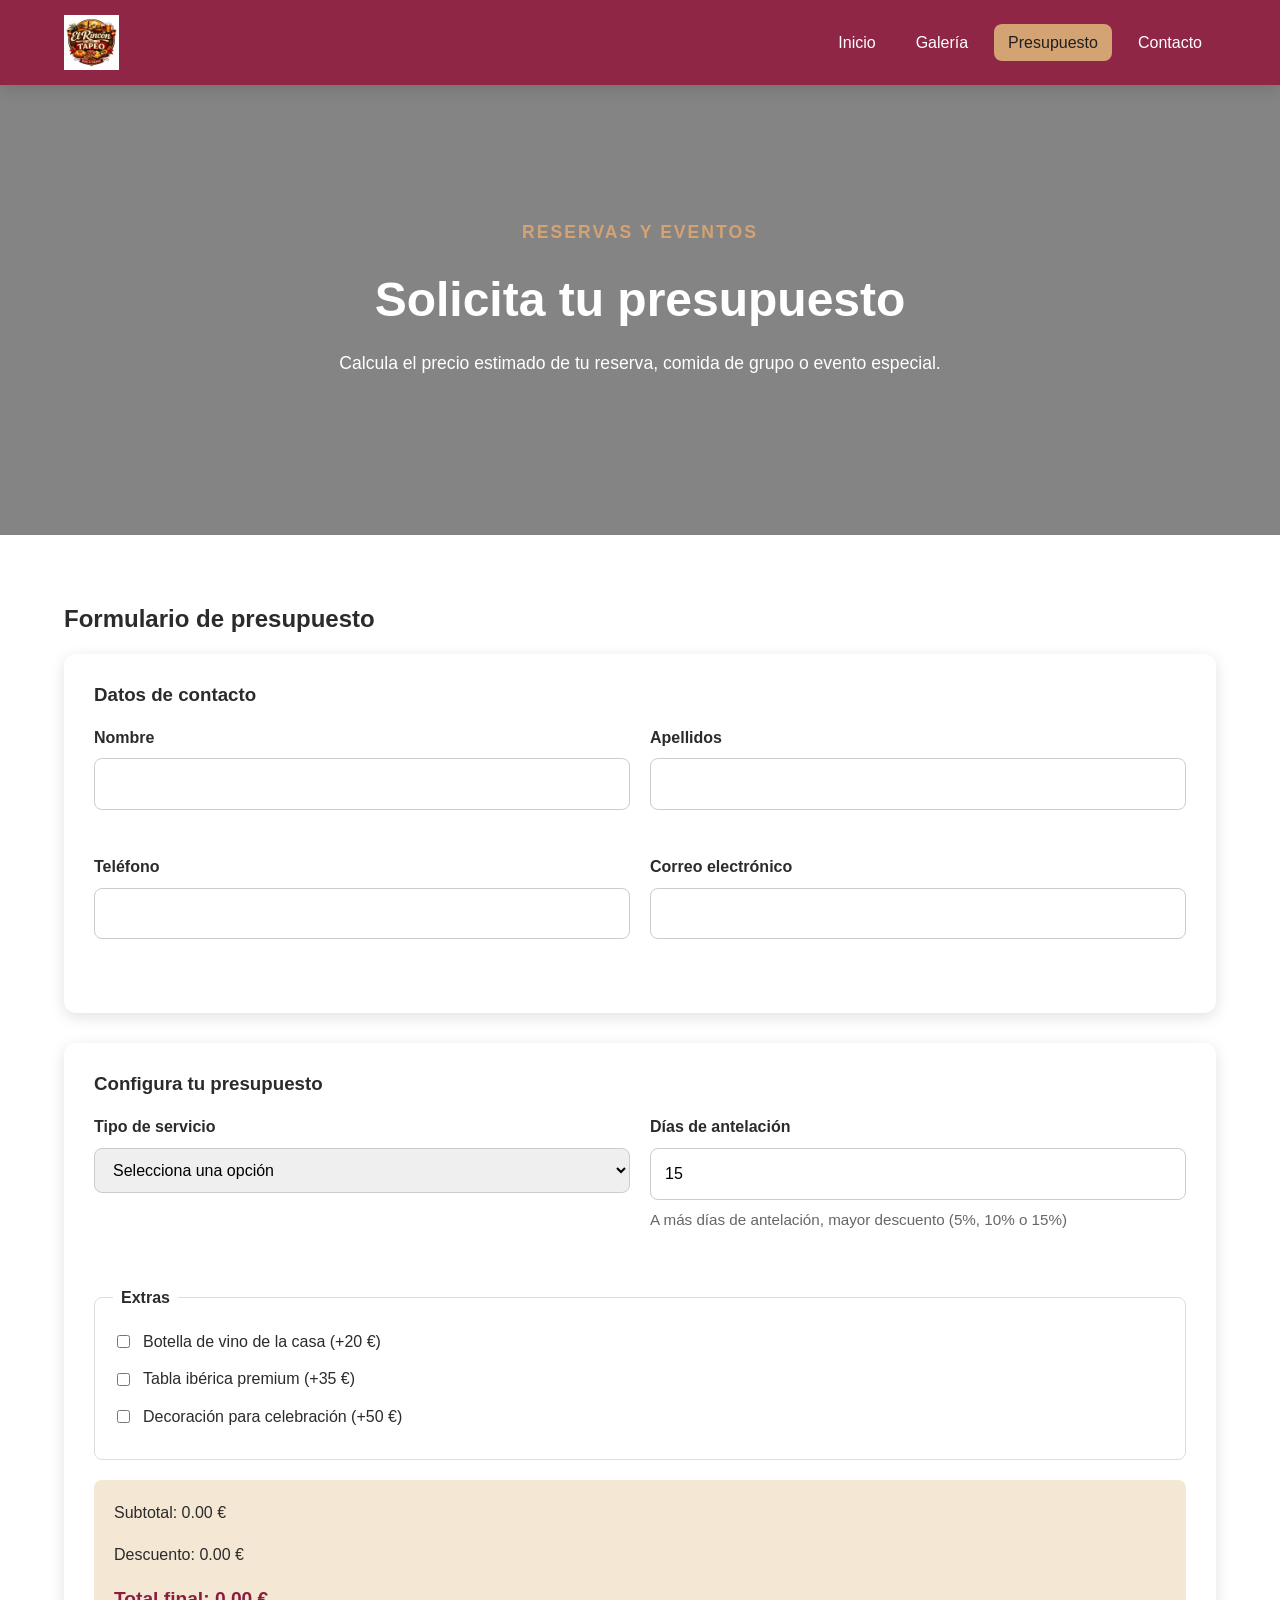
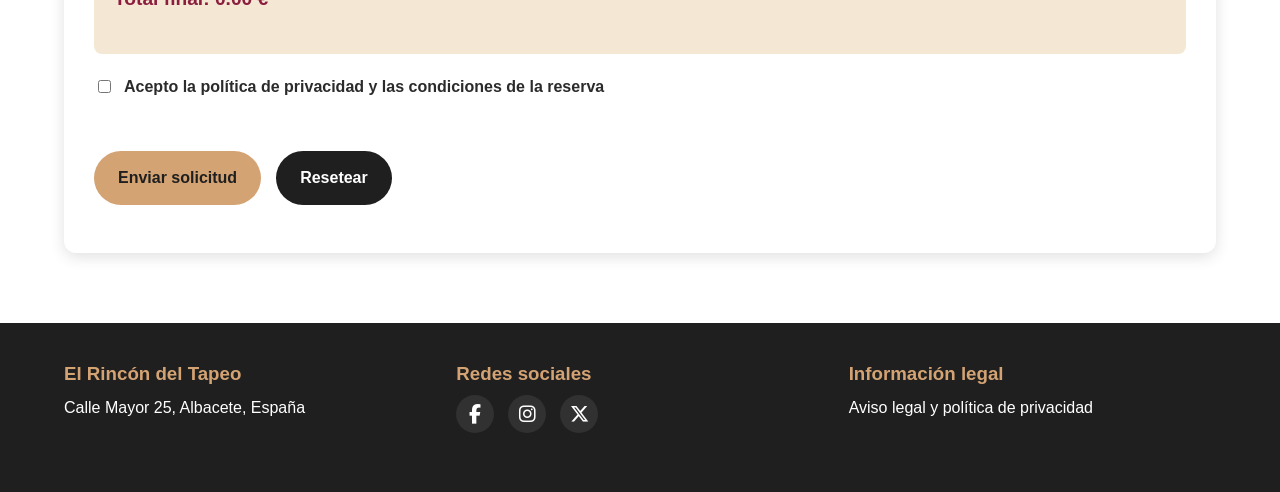
<file: views/presupuesto.html>
<!DOCTYPE html>
<!-- Declares that the document uses HTML5 -->

<html lang="es">
<!-- Root HTML element, with Spanish set as the document language -->

<head>
  <!-- Basic page metadata -->
  <meta charset="UTF-8">
  <!-- Sets UTF-8 encoding so accents and special characters display correctly -->

  <meta name="viewport" content="width=device-width, initial-scale=1.0">
  <!-- Makes the layout responsive on mobile and tablet devices -->

  <title>El Rincón del Tapeo | Presupuesto</title>
  <!-- Title displayed in the browser tab -->

  <meta name="description" content="Solicita un presupuesto para reservas, menús y eventos en El Rincón del Tapeo.">
  <!-- Short SEO description for the budget page -->

  <!-- Main stylesheet -->
  <link rel="stylesheet" href="../css/style.css">

  <!-- Font Awesome icon library -->
  <link rel="stylesheet" href="https://cdnjs.cloudflare.com/ajax/libs/font-awesome/6.5.2/css/all.min.css">

  <!-- Project JavaScript files -->
  <script defer src="../js/main.js"></script>
  <!-- Handles active navigation highlighting -->

  <script defer src="../js/presupuesto.js"></script>
  <!-- Handles form validation and live budget calculation -->
</head>

<body>
  <!-- Visible page content begins here -->

  <header class="header">
    <!-- Main website header -->

    <div class="contenedor barra-superior">
      <!-- Wrapper for logo and navigation -->

      <div class="logo">
        <!-- Site logo linking to the home page -->
        <a href="../index.html" aria-label="Ir al inicio">
          <img src="../images/logo.png" alt="El Rincón del Tapeo">
        </a>
      </div>

      <nav class="navegacion" aria-label="Principal">
        <!-- Main navigation menu -->
        <ul>
          <li><a href="../index.html">Inicio</a></li>
          <li><a href="galeria.html">Galería</a></li>
          <li><a href="presupuesto.html" class="activa">Presupuesto</a></li>
          <li><a href="contacto.html">Contacto</a></li>
        </ul>
      </nav>
    </div>
  </header>

  <main>
    <!-- Main page content -->

    <section class="hero hero-secundario">
      <!-- Secondary hero section for this page -->
      <div class="contenedor hero-contenido">
        <p class="subtitulo">Reservas y eventos</p>
        <!-- Introductory subtitle -->

        <h1>Solicita tu presupuesto</h1>
        <!-- Main heading of the page -->

        <p>Calcula el precio estimado de tu reserva, comida de grupo o evento especial.</p>
        <!-- Brief explanation of the purpose of the form -->
      </div>
    </section>

    <section class="seccion">
      <!-- Main section containing the budget form -->
      <div class="contenedor">
        <h2>Formulario de presupuesto</h2>

        <form id="formulario-presupuesto" class="formulario-presupuesto" novalidate>
          <!-- Main form; native browser validation is disabled to allow custom JavaScript validation -->

          <div class="bloque-formulario">
            <!-- First part of the form: contact information -->
            <h3>Datos de contacto</h3>

            <div class="fila-formulario">
              <!-- Row for name and surname fields -->

              <div class="campo-formulario">
                <label for="nombre">Nombre</label>
                <input type="text" id="nombre" name="nombre" maxlength="15" required>
                <p class="mensaje-error" id="error-nombre"></p>
                <!-- Error message container for the name field -->
              </div>

              <div class="campo-formulario">
                <label for="apellidos">Apellidos</label>
                <input type="text" id="apellidos" name="apellidos" maxlength="40" required>
                <p class="mensaje-error" id="error-apellidos"></p>
                <!-- Error message container for the surname field -->
              </div>
            </div>

            <div class="fila-formulario">
              <!-- Row for phone and email fields -->

              <div class="campo-formulario">
                <label for="telefono">Teléfono</label>
                <input type="tel" id="telefono" name="telefono" maxlength="9" required>
                <p class="mensaje-error" id="error-telefono"></p>
                <!-- Error message container for the phone field -->
              </div>

              <div class="campo-formulario">
                <label for="email">Correo electrónico</label>
                <input type="email" id="email" name="email" required>
                <p class="mensaje-error" id="error-email"></p>
                <!-- Error message container for the email field -->
              </div>
            </div>
          </div>

          <div class="bloque-formulario">
            <!-- Second part of the form: budget configuration -->
            <h3>Configura tu presupuesto</h3>

            <div class="fila-formulario">
              <!-- Row for product/service selection and deadline -->

              <div class="campo-formulario">
                <label for="producto">Tipo de servicio</label>
                <select id="producto" name="producto" required>
                  <option value="">Selecciona una opción</option>
                  <option value="30">Reserva para 2 personas - 30 €</option>
                  <option value="120">Menú grupo (4-6 personas) - 120 €</option>
                  <option value="300">Evento privado (hasta 20 personas) - 300 €</option>
                </select>
                <!-- Dropdown list with service options and associated prices -->
              </div>

              <div class="campo-formulario">
                <label for="plazo">Días de antelación</label>
                <input type="number" id="plazo" name="plazo" min="1" max="90" value="15" required>
                <p class="texto-ayuda">A más días de antelación, mayor descuento (5%, 10% o 15%)</p>
                <!-- Numeric input used to calculate the discount -->
              </div>
            </div>

            <fieldset class="grupo-extras">
              <!-- Group of extra optional services -->
              <legend>Extras</legend>

              <label class="linea-checkbox">
                <input type="checkbox" class="extra" value="20">
                Botella de vino de la casa (+20 €)
              </label>

              <label class="linea-checkbox">
                <input type="checkbox" class="extra" value="35">
                Tabla ibérica premium (+35 €)
              </label>

              <label class="linea-checkbox">
                <input type="checkbox" class="extra" value="50">
                Decoración para celebración (+50 €)
              </label>
            </fieldset>

            <div class="resumen-presupuesto">
              <!-- Live budget summary updated by JavaScript -->
              <p>Subtotal: <span id="subtotal">0.00 €</span></p>
              <p>Descuento: <span id="descuento">0.00 €</span></p>
              <p class="total-presupuesto">Total final: <span id="total">0.00 €</span></p>
            </div>

            <div class="campo-formulario">
              <!-- Privacy acceptance checkbox -->
              <label class="linea-checkbox">
                <input type="checkbox" id="condiciones" required>
                Acepto la política de privacidad y las condiciones de la reserva
              </label>
              <p class="mensaje-error" id="error-condiciones"></p>
              <!-- Error message container for conditions acceptance -->
            </div>

            <div class="acciones-formulario">
              <!-- Form action buttons -->
              <button type="submit" class="boton">Enviar solicitud</button>
              <button type="reset" class="boton boton-secundario">Resetear</button>
            </div>

            <p id="mensaje-formulario" class="mensaje-formulario"></p>
            <!-- General success or error message shown after form submission -->
          </div>
        </form>
      </div>
    </section>
  </main>

  <footer class="footer">
    <!-- Common footer shown on all pages -->

    <div class="contenedor footer-contenido">

      <div>
        <!-- Business information -->
        <h3>El Rincón del Tapeo</h3>
        <p>Calle Mayor 25, Albacete, España</p>
      </div>

      <div>
        <!-- Social media section -->
        <h3>Redes sociales</h3>
        <p class="redes">
          <a href="#" aria-label="Facebook"><i class="fa-brands fa-facebook-f"></i></a>
          <a href="#" aria-label="Instagram"><i class="fa-brands fa-instagram"></i></a>
          <a href="#" aria-label="X"><i class="fa-brands fa-x-twitter"></i></a>
        </p>
      </div>

      <div>
        <!-- Legal information -->
        <h3>Información legal</h3>
        <p>Aviso legal y política de privacidad</p>
      </div>

    </div>
  </footer>

</body>
</html>
</file>
<file: css/style.css>
/* GLOBAL VARIABLES */
:root {
  --color-principal: #8b1e3f;
  --color-secundario: #f4e7d3;
  --color-acento: #d4a373;
  --color-texto: #2b2b2b;
  --color-blanco: #ffffff;
  --color-oscuro: #1f1f1f;
  --sombra: 0 4px 15px rgba(0, 0, 0, 0.12);
  --radio: 12px;
  --ancho-maximo: 1200px;
}

* {
  box-sizing: border-box;
}

html {
  scroll-behavior: smooth;
}

body {
  margin: 0;
  font-family: Arial, Tahoma, Verdana, sans-serif;
  color: var(--color-texto);
  background-color: var(--color-blanco);
  line-height: 1.6;
}

img {
  max-width: 100%;
  display: block;
}

a {
  text-decoration: none;
  color: inherit;
}

ul {
  margin: 0;
  padding: 0;
  list-style: none;
}

button,
input,
select,
textarea {
  font: inherit;
}

.contenedor {
  width: 90%;
  max-width: var(--ancho-maximo);
  margin: 0 auto;
}

.seccion {
  padding: 70px 0;
}

.fondo-suave {
  background-color: var(--color-secundario);
}

h1,
h2,
h3 {
  margin-top: 0;
  line-height: 1.2;
}

p {
  margin-top: 0;
}

/* Header and navigation */
.header {
  position: sticky;
  top: 0;
  z-index: 1000;
  background-color: rgba(139, 30, 63, 0.96);
  box-shadow: var(--sombra);
}

.barra-superior {
  display: flex;
  justify-content: space-between;
  align-items: center;
  padding: 15px 0;
  gap: 30px;
}

.logo {
  flex-shrink: 0;
}

.logo a {
  display: flex;
  align-items: center;
}

.logo img {
  height: 55px;
  width: auto;
  max-width: 150px;
  object-fit: contain;
  display: block;
  transition: transform 0.3s ease;
}

.logo img:hover {
  transform: scale(1.02);
}

.navegacion ul {
  display: flex;
  gap: 12px;
  flex-wrap: wrap;
}

.navegacion a {
  color: var(--color-blanco);
  padding: 10px 14px;
  border-radius: 8px;
  transition: background-color 0.3s ease, color 0.3s ease;
}

.navegacion a:hover,
.navegacion a.activa {
  background-color: var(--color-acento);
  color: var(--color-oscuro);
}

/* Main hero section */
.hero {
  min-height: 80vh;
  display: flex;
  align-items: center;
  background:
    linear-gradient(rgba(31, 31, 31, 0.55), rgba(31, 31, 31, 0.55)),
    url("https://images.unsplash.com/photo-1414235077428-338989a2e8c0?auto=format&fit=crop&w=1600&q=80")
    center/cover no-repeat;
  color: var(--color-blanco);
  text-align: center;
}

.hero-secundario {
  min-height: 50vh;
}

.hero-contenido {
  max-width: 800px;
}

.subtitulo {
  text-transform: uppercase;
  letter-spacing: 2px;
  font-weight: bold;
  margin-bottom: 15px;
  color: var(--color-acento);
}

.hero h1 {
  font-size: 3rem;
  margin-bottom: 20px;
}

.hero p {
  font-size: 1.1rem;
  margin-bottom: 25px;
}

.boton {
  display: inline-block;
  background-color: var(--color-acento);
  color: var(--color-oscuro);
  padding: 14px 24px;
  border-radius: 30px;
  font-weight: bold;
  border: none;
  cursor: pointer;
  transition: transform 0.3s ease, background-color 0.3s ease;
}

.boton:hover {
  background-color: #c58d5d;
  transform: translateY(-2px);
}

.boton-secundario {
  background-color: var(--color-oscuro);
  color: var(--color-blanco);
}

.boton-secundario:hover {
  background-color: #3b3b3b;
}

/* Cards */
.tarjetas {
  display: grid;
  grid-template-columns: repeat(3, 1fr);
  gap: 25px;
  margin-top: 30px;
}

.tarjeta {
  background-color: var(--color-blanco);
  padding: 25px;
  border-radius: var(--radio);
  box-shadow: var(--sombra);
}

.tarjeta h3 {
  color: var(--color-principal);
  margin-bottom: 12px;
}

/* News */
.contenedor-noticias {
  display: grid;
  grid-template-columns: repeat(3, 1fr);
  gap: 25px;
  margin-top: 30px;
}

.noticia {
  background-color: var(--color-blanco);
  border-radius: var(--radio);
  box-shadow: var(--sombra);
  padding: 25px;
}

.noticia h3 {
  color: var(--color-principal);
  margin-bottom: 10px;
}

.noticia .fecha {
  font-size: 0.9rem;
  color: #666666;
  margin-bottom: 12px;
}

/* Gallery */
.filtros-galeria {
  display: flex;
  gap: 12px;
  flex-wrap: wrap;
  margin: 25px 0 35px;
}

.boton-filtro {
  border: none;
  background-color: var(--color-principal);
  color: var(--color-blanco);
  padding: 12px 18px;
  border-radius: 30px;
  cursor: pointer;
  transition: background-color 0.3s ease, transform 0.3s ease;
}

.boton-filtro:hover,
.boton-filtro.activo {
  background-color: var(--color-acento);
  color: var(--color-oscuro);
  transform: translateY(-2px);
}

.grid-galeria {
  display: grid;
  grid-template-columns: repeat(3, 1fr);
  gap: 25px;
}

.item-galeria {
  background-color: var(--color-blanco);
  border-radius: var(--radio);
  overflow: hidden;
  box-shadow: var(--sombra);
}

.tarjeta-galeria {
  width: 100%;
  border: none;
  background: none;
  padding: 0;
  cursor: pointer;
  text-align: left;
}

.tarjeta-galeria img {
  width: 100%;
  height: 250px;
  object-fit: cover;
}

.info-galeria {
  padding: 20px;
}

.info-galeria h3 {
  color: var(--color-principal);
  margin-bottom: 10px;
}

/* Modal */
.modal {
  position: fixed;
  top: 0;
  left: 0;
  width: 100%;
  height: 100%;
  background-color: rgba(31, 31, 31, 0.85);
  display: none;
  justify-content: center;
  align-items: center;
  padding: 20px;
  z-index: 2000;
}

.modal.mostrar {
  display: flex;
}

.modal-contenido {
  background-color: var(--color-blanco);
  width: 100%;
  max-width: 700px;
  border-radius: var(--radio);
  padding: 20px;
  position: relative;
  box-shadow: var(--sombra);
}

.modal-contenido img {
  width: 100%;
  max-height: 400px;
  object-fit: cover;
  border-radius: 10px;
  margin-bottom: 20px;
}

.cerrar-modal {
  position: absolute;
  top: 10px;
  right: 12px;
  border: none;
  background-color: var(--color-principal);
  color: var(--color-blanco);
  width: 40px;
  height: 40px;
  border-radius: 50%;
  font-size: 1.4rem;
  cursor: pointer;
}

/* Budget form */
.formulario-presupuesto {
  display: grid;
  gap: 30px;
}

.bloque-formulario {
  background-color: var(--color-blanco);
  padding: 30px;
  border-radius: var(--radio);
  box-shadow: var(--sombra);
}

.fila-formulario {
  display: grid;
  grid-template-columns: repeat(2, 1fr);
  gap: 20px;
}

.campo-formulario {
  display: flex;
  flex-direction: column;
  margin-bottom: 18px;
}

.campo-formulario label {
  font-weight: bold;
  margin-bottom: 8px;
}

.campo-formulario input,
.campo-formulario select {
  padding: 12px 14px;
  border: 1px solid #cccccc;
  border-radius: 8px;
  font-size: 1rem;
}

.campo-formulario input:focus,
.campo-formulario select:focus {
  outline: 2px solid rgba(139, 30, 63, 0.2);
  border-color: var(--color-principal);
}

.mensaje-error {
  color: #b00020;
  font-size: 0.9rem;
  min-height: 20px;
  margin: 6px 0 0;
}

.texto-ayuda {
  color: #666666;
  font-size: 0.95rem;
  margin-top: 8px;
}

.grupo-extras {
  border: 1px solid #dddddd;
  border-radius: 8px;
  padding: 18px;
  margin: 20px 0;
}

.grupo-extras legend {
  font-weight: bold;
  padding: 0 8px;
}

.linea-checkbox {
  display: flex;
  align-items: center;
  gap: 10px;
  margin-bottom: 12px;
  cursor: pointer;
}

.resumen-presupuesto {
  background-color: var(--color-secundario);
  border-radius: 8px;
  padding: 20px;
  margin: 20px 0;
}

.total-presupuesto {
  font-size: 1.2rem;
  font-weight: bold;
  color: var(--color-principal);
}

.acciones-formulario {
  display: flex;
  gap: 15px;
  flex-wrap: wrap;
}

.mensaje-formulario {
  margin-top: 18px;
  font-weight: bold;
}

.mensaje-exito {
  color: #117a37;
}

.mensaje-error-general {
  color: #b00020;
}

/* Contact and map */
.contacto-grid {
  display: grid;
  grid-template-columns: 1fr 1.2fr;
  gap: 30px;
  align-items: stretch;
}

.bloque-contacto {
  background-color: var(--color-blanco);
  padding: 30px;
  border-radius: var(--radio);
  box-shadow: var(--sombra);
}

.mapa-contenedor {
  border-radius: var(--radio);
  overflow: hidden;
  box-shadow: var(--sombra);
  min-height: 500px;
  background-color: #f0f0f0;
}

#mapa {
  width: 100%;
  height: 100%;
  min-height: 500px;
}

.btn-ruta {
  margin-top: 20px;
  width: 100%;
  text-align: center;
}

.btn-ruta button {
  width: 100%;
  max-width: 300px;
}

#estado-ruta {
  margin-top: 15px;
  font-size: 0.9rem;
  color: #666;
  text-align: center;
}

.leaflet-routing-container {
  max-width: 320px;
  font-size: 0.95rem;
}

/* Footer */
.footer {
  background-color: var(--color-oscuro);
  color: var(--color-blanco);
  padding: 40px 0;
}

.footer-contenido {
  display: grid;
  grid-template-columns: repeat(3, 1fr);
  gap: 25px;
}

.footer h3 {
  color: var(--color-acento);
  margin-bottom: 10px;
}

.footer a:hover {
  color: var(--color-acento);
}

.redes {
  display: flex;
  gap: 14px;
  align-items: center;
  font-size: 1.2rem;
}

.redes a {
  display: inline-flex;
  width: 38px;
  height: 38px;
  border-radius: 50%;
  align-items: center;
  justify-content: center;
  background-color: rgba(255, 255, 255, 0.08);
  color: var(--color-blanco);
  transition: transform 0.3s ease, background-color 0.3s ease;
}

.redes a:hover {
  background-color: var(--color-acento);
  color: var(--color-oscuro);
  transform: translateY(-2px);
}

/* Responsive design */
@media (max-width: 900px) {
  .tarjetas,
  .contenedor-noticias,
  .footer-contenido,
  .grid-galeria,
  .fila-formulario,
  .contacto-grid {
    grid-template-columns: 1fr;
  }

  .barra-superior {
    flex-direction: column;
    justify-content: center;
    padding: 15px 0;
    gap: 15px;
  }

  .navegacion ul {
    justify-content: center;
  }

  .logo img {
    height: 45px;
    max-width: 130px;
  }

  .hero h1 {
    font-size: 2.2rem;
  }

  .mapa-contenedor,
  #mapa {
    min-height: 400px;
  }
}

@media (max-width: 480px) {
  .barra-superior {
    gap: 10px;
  }
  
  .logo img {
    height: 40px;
  }
}
</file>
